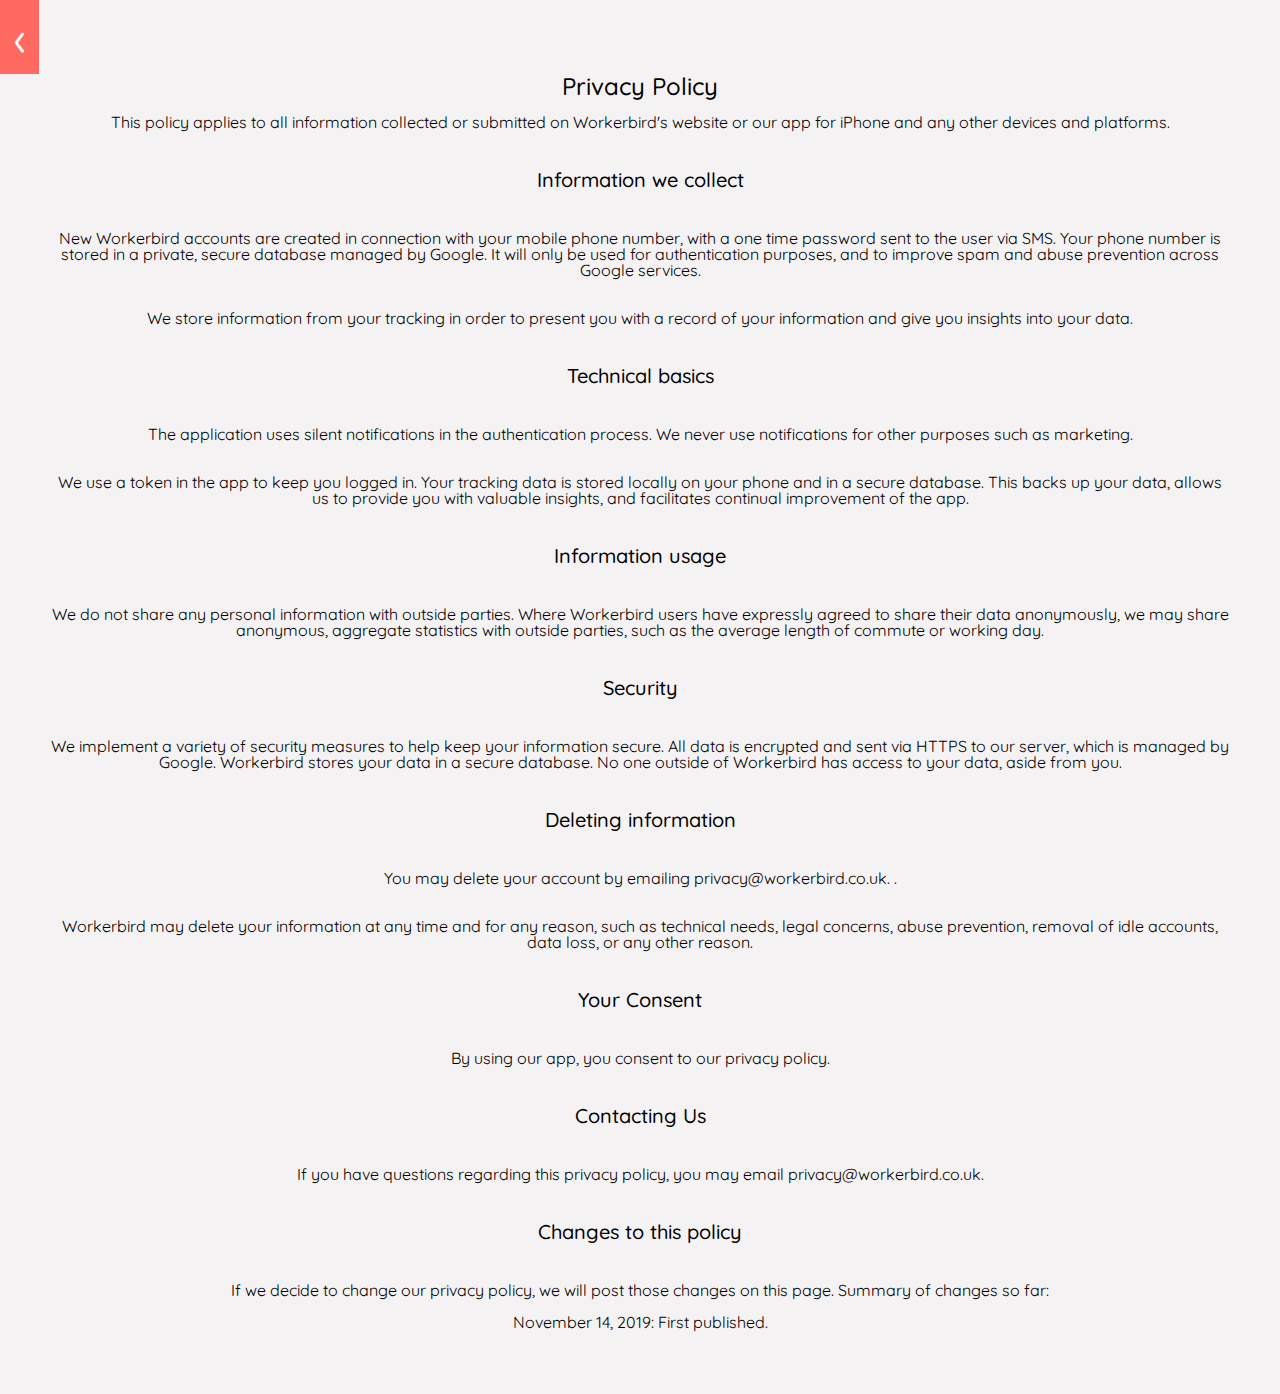
<file: privacy.html>
<!DOCTYPE html>
<html lang="en">
<head>
    <meta charset="UTF-8">
    <meta name="viewport" content="width=device-width, initial-scale=1.0">
    <meta http-equiv="X-UA-Compatible" content="ie=edge">
    <title>workerbird</title>
    <link rel="stylesheet" href="reset.css" />
    <link rel="stylesheet" href="style.css" />
    <meta name="theme-color" content="rgb(255, 105, 95)" />
    <!-- load this last -->
</head>
<body>
    <nav id="privacy-back">
        <a href="home.html" id="privacy-arrow">&#8249;</a>
    </nav>
    <main id="privacy">
        <h3 id="privacy-title">Privacy Policy</h3>
            <p>
                This policy applies to all information collected or submitted on
                Workerbird's website or our app for iPhone and any other devices and
                platforms.
            </p>
        <h3>Information we collect</h3>
            <p>
                New Workerbird accounts are created in connection with your mobile phone number, 
                with a one time password sent to the user via SMS. Your phone number is stored in a private, 
                secure database managed by Google. It will only be used for authentication purposes, and to 
                improve spam and abuse prevention across Google services.
            </p>
            <p>
                We store information from your tracking in order to present you with a record of your 
                information and give you insights into your data.
            </p>
            <h3>Technical basics</h3>
            <p>
                The application uses silent notifications in the authentication process. We never use 
                notifications for other purposes such as marketing.
            </p>
            <p>
                We use a token in the app to keep you logged in. Your tracking data is stored locally 
                on your phone and in a secure database. This backs up your data, allows us to provide you 
                with valuable insights, and facilitates continual improvement of the app.
            </p>
        <h3>Information usage</h3>
            <p>
                We do not share any personal information with outside parties. Where Workerbird users have 
                expressly agreed to share their data anonymously, we may share anonymous, aggregate statistics with 
                outside parties, such as the average length of commute or working day.
            </p>
        <h3>Security</h3>
            <p>
                We implement a variety of security measures to help keep your information secure.  All data is 
                encrypted and sent via HTTPS to our server, which is managed by Google. Workerbird stores your 
                data in a secure database. No one outside of Workerbird has access to your data, aside from you.
            </p>
        <h3>Deleting information</h3>
            <p>
                You may delete your account by emailing 
                <a href="mailto:privacy@workerbird.co.uk" id="delete">privacy@workerbird.co.uk.</a> .
            </p>
            <p>
                Workerbird may delete your information at any time and for any reason,
                such as technical needs, legal concerns, abuse prevention, removal of
                idle accounts, data loss, or any other reason.
            </p>
        <h3>Your Consent</h3>
            <p>
                By using our app, you consent to our privacy policy.
            </p>
        <h3>Contacting Us</h3>
            <p>
                If you have questions regarding this privacy policy, you may email 
                <a href="mailto:privacy@workerbird.co.uk" id="questions">privacy@workerbird.co.uk.</a> 
            </p>
        <h3>Changes to this policy</h3>
        <p>
            If we decide to change our privacy policy, we will post those changes on this page. Summary of changes so far:
        </p>
        <ul>
            <li>November 14, 2019: First published.</li>
        </ul>
    </main>
</body>
</html>
</file>
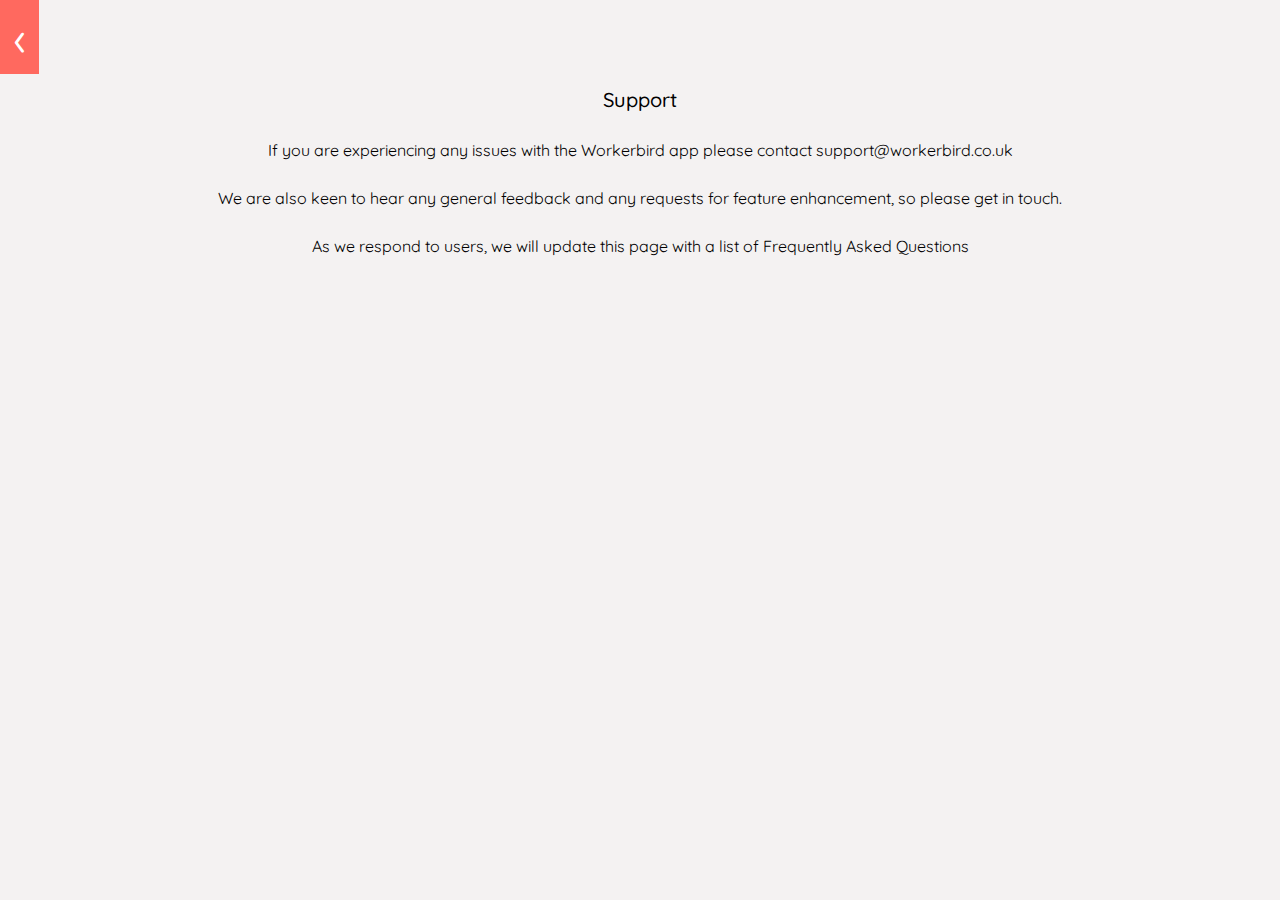
<file: support.html>
<!DOCTYPE html>
<html lang="en">
<head>
    <meta charset="UTF-8">
    <meta name="viewport" content="width=device-width, initial-scale=1.0">
    <meta http-equiv="X-UA-Compatible" content="ie=edge">
    <title>workerbird</title>
    <link rel="stylesheet" href="reset.css" />
    <link rel="stylesheet" href="style.css" />
    <meta name="theme-color" content="rgb(255, 105, 95)" />
    <!-- load this last -->
</head>
<body id="support-body">
    <nav id="privacy-back">
        <a href="home.html" id="support-arrow">&#8249;</a>
    </nav>
    <main id="support">
        <h3 id="support-title">Support</h3>
        <p>
            If you are experiencing any issues with the Workerbird app please contact 
            <a href="mailto:support@workerbird.co.uk" id="support-email">support@workerbird.co.uk</a>
        </p>
        <p>We are also keen to hear any general feedback and any requests for feature enhancement, so please get in touch.</p>
        <p>As we respond to users, we will update this page with a list of Frequently Asked Questions</p>
    </main>
</body>
</html>
</file>
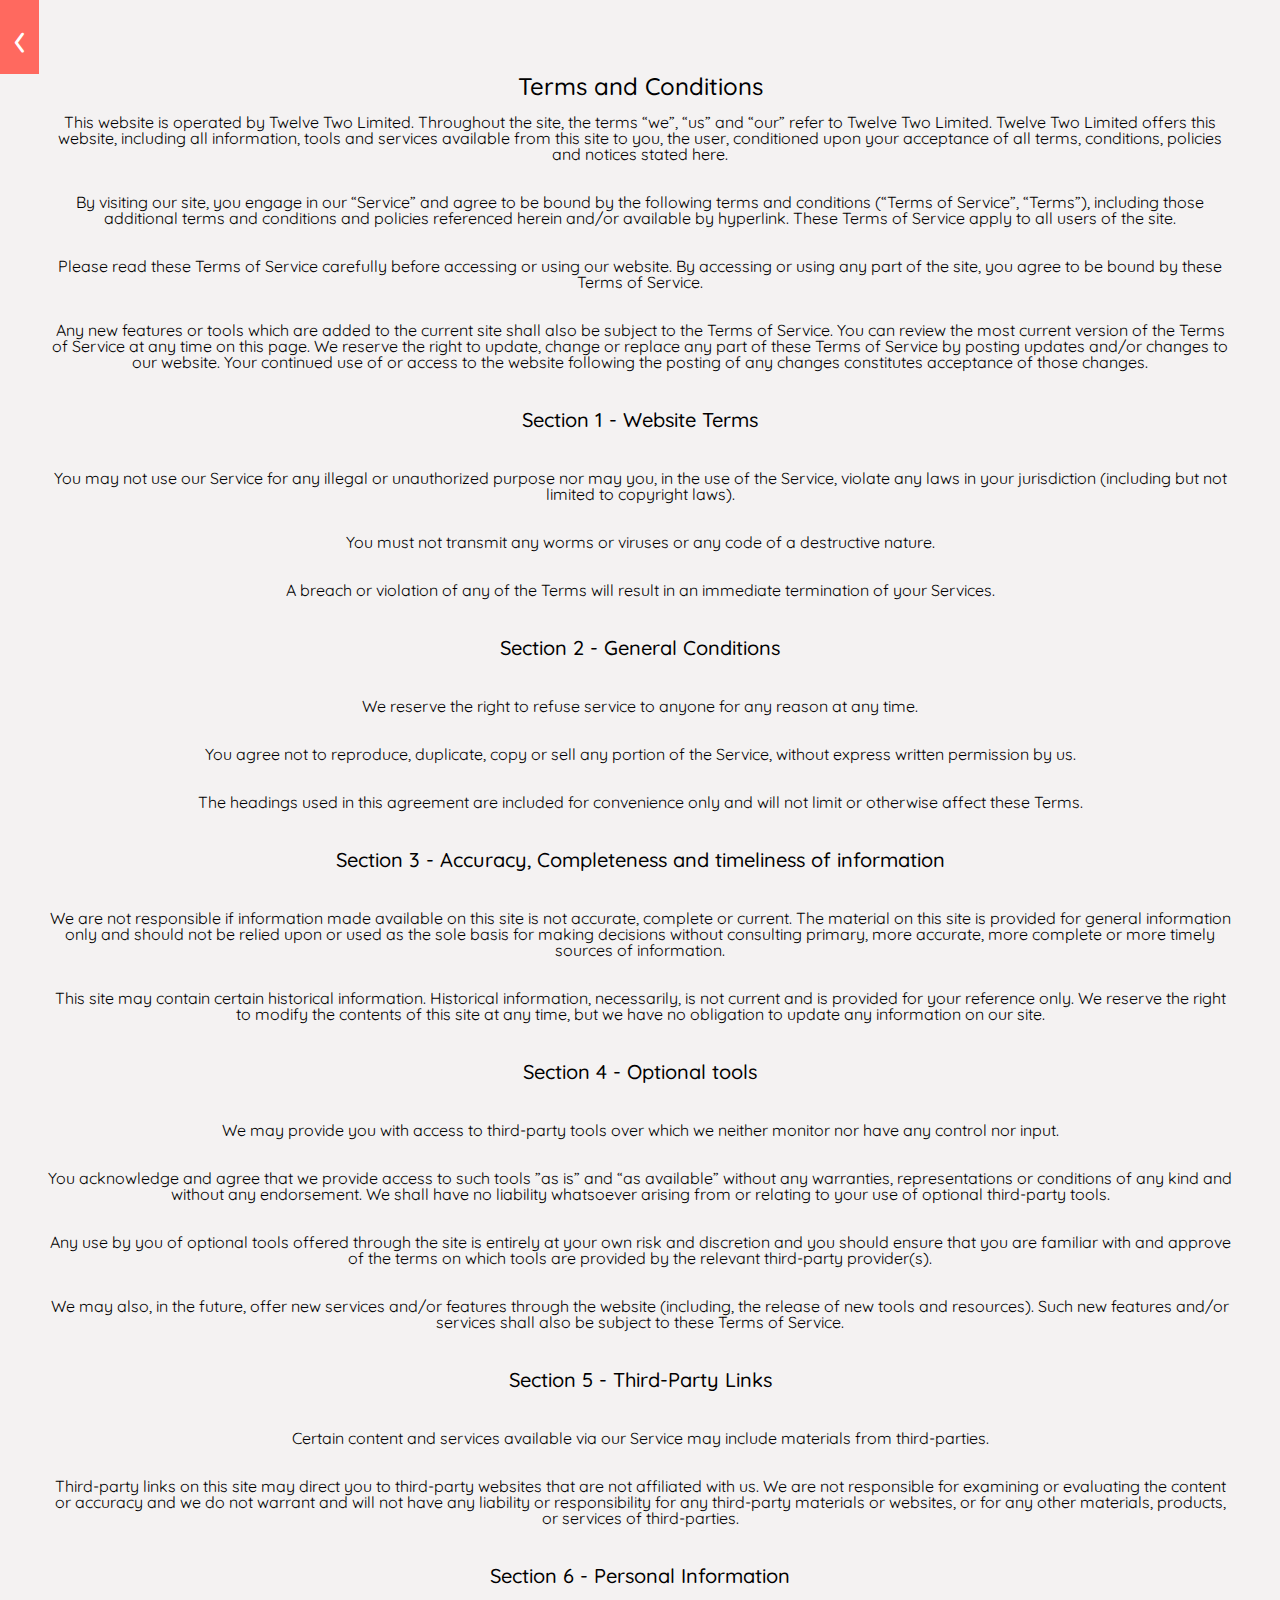
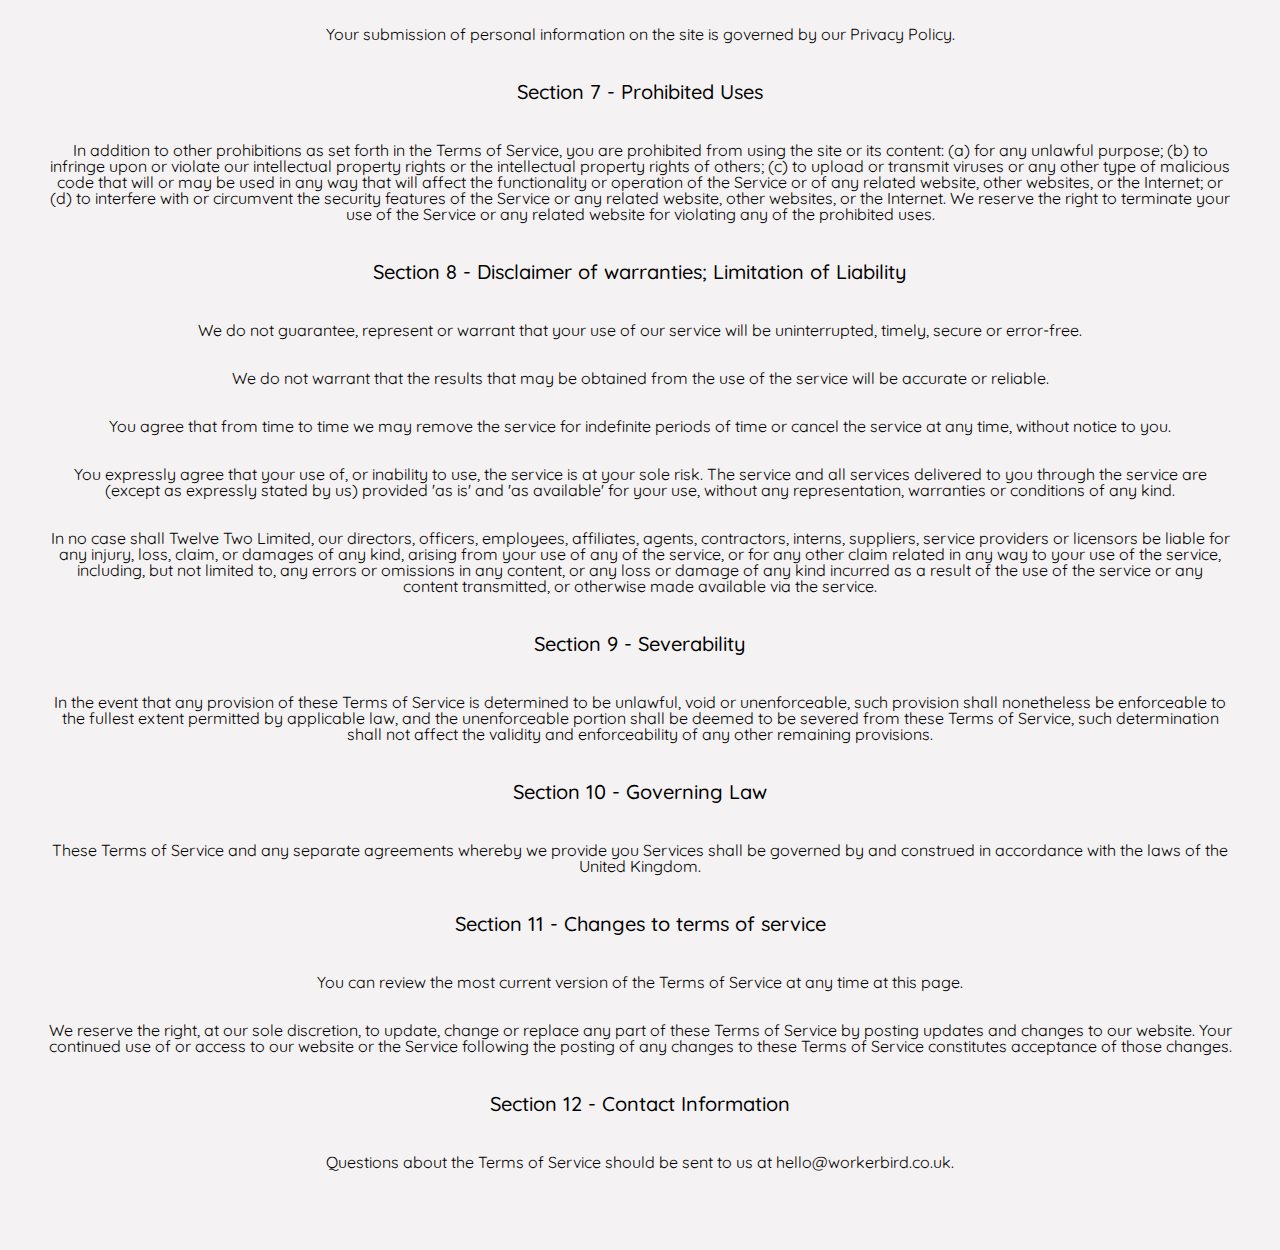
<file: terms.html>
<!DOCTYPE html>
<html lang="en">

<head>
    <meta charset="UTF-8">
    <meta name="viewport" content="width=device-width, initial-scale=1.0">
    <meta http-equiv="X-UA-Compatible" content="ie=edge">
    <title>workerbird</title>
    <link rel="stylesheet" href="reset.css" />
    <link rel="stylesheet" href="style.css" />
    <meta name="theme-color" content="rgb(255, 105, 95)" />
    <!-- load this last -->
</head>
<body>
    <nav id="terms-back">
            <a href="home.html" id="arrow">&#8249;</a>
    </nav>
    <main id="terms">
        <h3 id="terms-title">Terms and Conditions</h3>
            <p>
                This website is operated by Twelve Two Limited. Throughout the site,
                the terms “we”, “us” and “our” refer to Twelve Two Limited. Twelve Two
                Limited offers this website, including all information, tools and
                services available from this site to you, the user, conditioned upon
                your acceptance of all terms, conditions, policies and notices stated
                here.
            </p>
            <p>
                By visiting our site, you engage in our “Service” and agree to be
                bound by the following terms and conditions (“Terms of Service”,
                “Terms”), including those additional terms and conditions and policies
                referenced herein and/or available by hyperlink. These Terms of
                Service apply to all users of the site.
            </p>
            <p>
                Please read these Terms of Service carefully before accessing or using
                our website. By accessing or using any part of the site, you agree to
                be bound by these Terms of Service.
            </p>
            <p>
                Any new features or tools which are added to the current site shall
                also be subject to the Terms of Service. You can review the most
                current version of the Terms of Service at any time on this page. We
                reserve the right to update, change or replace any part of these Terms
                of Service by posting updates and/or changes to our website. Your
                continued use of or access to the website following the posting of any
                changes constitutes acceptance of those changes.
            </p>
        <h3>Section 1 - Website Terms</h3>
            <p>
                You may not use our Service for any illegal or unauthorized purpose
                nor may you, in the use of the Service, violate any laws in your
                jurisdiction (including but not limited to copyright laws).
            </p>
            <p>
                You must not transmit any worms or viruses or any code of a
                destructive nature.
            </p>
            <p>
                A breach or violation of any of the Terms will result in an immediate
                termination of your Services.
            </p>
        <h3>Section 2 - General Conditions</h3>
            <p>
                We reserve the right to refuse service to anyone for any reason at any
                time.
            </p>
            <p>
                You agree not to reproduce, duplicate, copy or sell any portion of the
                Service, without express written permission by us.
            </p>
            <p>
                The headings used in this agreement are included for convenience only
                and will not limit or otherwise affect these Terms.
            </p>
        <h3>
            Section 3 - Accuracy, Completeness and timeliness of information
        </h3>
            <p>
                We are not responsible if information made available on this site is
                not accurate, complete or current. The material on this site is
                provided for general information only and should not be relied upon or
                used as the sole basis for making decisions without consulting
                primary, more accurate, more complete or more timely sources of
                information.
            </p>
            <p>
                This site may contain certain historical information. Historical
                information, necessarily, is not current and is provided for your
                reference only. We reserve the right to modify the contents of this
                site at any time, but we have no obligation to update any information
                on our site.
            </p>
        <h3>Section 4 - Optional tools</h3>
            <p>
                We may provide you with access to third-party tools over which we
                neither monitor nor have any control nor input.
            </p>
            <p>
                You acknowledge and agree that we provide access to such tools ”as is”
                and “as available” without any warranties, representations or
                conditions of any kind and without any endorsement. We shall have no
                liability whatsoever arising from or relating to your use of optional
                third-party tools.
            </p>
            <p>
                Any use by you of optional tools offered through the site is entirely
                at your own risk and discretion and you should ensure that you are
                familiar with and approve of the terms on which tools are provided by
                the relevant third-party provider(s).
            </p>
            <p>
                We may also, in the future, offer new services and/or features through
                the website (including, the release of new tools and resources). Such
                new features and/or services shall also be subject to these Terms of
                Service.
            </p>
        <h3>Section 5 - Third-Party Links</h3>
            <p>
                Certain content and services available via our Service may include
                materials from third-parties.
            </p>
            <p>
                Third-party links on this site may direct you to third-party websites
                that are not affiliated with us. We are not responsible for examining
                or evaluating the content or accuracy and we do not warrant and will
                not have any liability or responsibility for any third-party materials
                or websites, or for any other materials, products, or services of
                third-parties.
            </p>
        <h3>Section 6 - Personal Information</h3>
            <p>
                Your submission of personal information on the site is governed by our
                <a href="privacy.html" id="policy-link">Privacy Policy</a>.
            </p>
        <h3>Section 7 - Prohibited Uses</h3>
            <p>
                In addition to other prohibitions as set forth in the Terms of
                Service, you are prohibited from using the site or its content: (a)
                for any unlawful purpose; (b) to infringe upon or violate our
                intellectual property rights or the intellectual property rights of
                others; (c) to upload or transmit viruses or any other type of
                malicious code that will or may be used in any way that will affect
                the functionality or operation of the Service or of any related
                website, other websites, or the Internet; or (d) to interfere with or
                circumvent the security features of the Service or any related
                website, other websites, or the Internet. We reserve the right to
                terminate your use of the Service or any related website for violating
                any of the prohibited uses.
            </p>
        <h3>Section 8 - Disclaimer of warranties; Limitation of Liability</h3>
            <p>
                We do not guarantee, represent or warrant that your use of our service
                will be uninterrupted, timely, secure or error-free.
            </p>
            <p>
                We do not warrant that the results that may be obtained from the use
                of the service will be accurate or reliable.
            </p>
            <p>
                You agree that from time to time we may remove the service for
                indefinite periods of time or cancel the service at any time, without
                notice to you.
            </p>
            <p>
                You expressly agree that your use of, or inability to use, the service
                is at your sole risk. The service and all services delivered to you
                through the service are (except as expressly stated by us) provided
                'as is' and 'as available' for your use, without any
                representation, warranties or conditions of any kind.
            </p>
            <p>
                In no case shall Twelve Two Limited, our directors, officers,
                employees, affiliates, agents, contractors, interns, suppliers,
                service providers or licensors be liable for any injury, loss, claim,
                or damages of any kind, arising from your use of any of the service,
                or for any other claim related in any way to your use of the service,
                including, but not limited to, any errors or omissions in any content,
                or any loss or damage of any kind incurred as a result of the use of
                the service or any content transmitted, or otherwise made available
                via the service.
            </p>
        <h3>Section 9 - Severability</h3>
            <p>
                In the event that any provision of these Terms of Service is
                determined to be unlawful, void or unenforceable, such provision shall
                nonetheless be enforceable to the fullest extent permitted by
                applicable law, and the unenforceable portion shall be deemed to be
                severed from these Terms of Service, such determination shall not
                affect the validity and enforceability of any other remaining
                provisions.
            </p>
        <h3>Section 10 - Governing Law</h3>
            <p>
                These Terms of Service and any separate agreements whereby we provide
                you Services shall be governed by and construed in accordance with the
                laws of the United Kingdom.
            </p>
        <h3>Section 11 - Changes to terms of service</h3>
            <p>
                You can review the most current version of the Terms of Service at any
                time at this page.
            </p>
            <p>
                We reserve the right, at our sole discretion, to update, change or
                replace any part of these Terms of Service by posting updates and
                changes to our website. Your continued use of or access to our website
                or the Service following the posting of any changes to these Terms of
                Service constitutes acceptance of those changes.
            </p>
        <h3>Section 12 - Contact Information</h3>
            <p>
                Questions about the Terms of Service should be sent to us at
                <a href="mailto:hello@workerbird.co.uk" id="terms-contact">hello@workerbird.co.uk</a>.
            </p>
    </main>
</body>
</html>
</file>
<file: style.css>
@import url('https://fonts.googleapis.com/css?family=Muli|Quicksand:400,500');

html {
  scroll-behavior: smooth;
}

body {
  font-family: Quicksand;
  box-sizing: border-box;
  font-weight: 400;
  font-size: 16px;
  width: 100%;
  margin: 0;
  padding: 0;
}

#nav {
  height: 51px;
  background-color: rgb(255, 105, 95);
  width: 100%;
  top: 0;
  left: 0;
  position: fixed;
  z-index: 10;
}

#nav__menu-icon {
  margin: 1rem 0.5rem 1rem 0;
}

#hero {
  padding-top: 51px;
  padding-bottom: 2rem;
  display: flex;
  flex-direction: column;
  justify-content: space-around;
  background-color: rgb(255, 105, 95);
}

#hero__logo,
#hero__arrow {
  flex-direction: column;
  display: flex;
  align-items: center;
  justify-content: center;
  max-height: 250px;
}

#logo__img,
#logo__title {
  margin: 0 2rem;
  max-width: 250px;
}

#logo__arrow {
  width: 3rem;
}

#summary {
  background-color: rgb(244, 242, 242);
}

#bullet_bold {
  font-weight: 500;
}

h2 {
  text-align: center;
  font-size: 1.5rem;
  font-weight: 500;
  padding: 2rem 0;
}

h3 {
  text-align: center;
  font-size: 1.25rem;
  font-weight: 500;
  padding: 1.5rem 0;
}

a {
  text-decoration: none;
  color: inherit;
}

nav a:focus {
  text-decoration: underline;
}

#features__content,
#get-involved__content,
#contact__content,
#supported-by__content {
  text-align: center;
  padding: 2rem 2rem 4rem 2rem;
}

#summary__content,
#summary_bullets,
#get-involved__content {
  color: rgb(45, 45, 45);
}

#summary_bullets {
  text-align: center;
  padding: 2rem 2rem 2rem 2rem;
}

#summary__content {
  text-align: center;
  padding: 2rem 2rem 0rem 2rem;
}

#features__content,
#contact__content,
#supported-by__content {
  color: rgb(244, 242, 242);
}

#contact__cta {
  padding: 2rem 0 0 0;
  margin-bottom: 0.75rem;
}

#contact__cta a {
  padding-bottom: 0.5rem;
  border-bottom: 2px solid rgb(244, 242, 242);
}

#features {
  background-color: rgb(80, 188, 189);
}

#get-involved {
  background-color: rgb(244, 242, 242);
}

#get-involved__button {
  display: inline-block;
  margin-top: 1.5rem;
  padding: 0.5rem 2rem;
  color: rgb(244, 242, 242);
  font-weight: 500;
  background-color: rgb(80, 188, 189);
}

#contact {
  background-color: rgb(79, 86, 157);
}

#supported-by {
  background-color: rgb(244, 242, 242);
}

#supported-by h2 {
  color: rgb(45, 45, 45);
}

.supported-by__logo img {
  width: 200px;
  display: block;
  margin: 0 auto;
}

.bgv__logo {
  filter: invert(1);
}

#supported-by__logos {
  display: flex;
  flex-direction: column;
  justify-content: space-around;
  align-items: center;
  width: 100%;
}

footer {
    height: 51px;
    background-color: rgb(255, 105, 95);
    width: 100%;
    bottom: 0;
    left: 0;
    z-index: 10;
}

#terms,
#terms-back,
#privacy,
#privacy-back,
#support-body,
#support-back {
    background-color: rgb(244, 242, 242)
}

#terms,
#privacy,
#support {
  text-align: center;
  padding: 0rem 2rem 4rem 2rem;
}

#terms-title,
#privacy-title {
  padding: 0;
  font-size: 1.5rem;
}

#support-title {
  padding: 1rem;
}

#terms p,
#privacy p,
#support p {
  padding: 1rem;
}

#policy-link:hover,
#terms-contact:hover,
#support-email:hover,
#delete:hover,
#questions:hover {
  text-decoration: underline
}

#arrow,
#privacy-arrow,
#support-arrow {
  display: inline-block;
  padding: 1%;
  color: black;
  font-size: 3rem;
}

#arrow:hover,
#privacy-arrow:hover,
#support-arrow:hover {
  background-color:rgb(255, 105, 95);
  color: #ffff
}

@media screen and (min-width: 450px) {
  #supported-by__logos {
    flex-direction: row;
  }
}

@media screen and (max-width: 450px) {
  #menu--toggle {
    display: block;
    position: fixed;
    top: 1rem;
    right: 1rem;
    z-index: 1;
    -webkit-user-select: none;
    user-select: none;
  }

  #menu--toggle input {
    display: block;
    width: 40px;
    height: 32px;
    position: absolute;
    top: -10px;
    left: -10px;
    cursor: pointer;
    opacity: 0; /* hide this */
    z-index: 20; /* and place it over the hamburger */
    -webkit-touch-callout: none;
  }

  #menu--toggle span {
    display: block;
    width: 33px;
    height: 4px;
    margin-bottom: 5px;
    position: relative;
    background: rgb(244, 242, 242);
    border-radius: 3px;
    z-index: 1;
    transform-origin: 4px 0px;
    transition: transform 0.5s cubic-bezier(0.77, 0.2, 0.05, 1),
      background 0.5s cubic-bezier(0.77, 0.2, 0.05, 1), opacity 0.55s ease;
  }

  #menu--toggle span:first-child {
    transform-origin: 0% 0%;
  }

  #menu--toggle span:nth-last-child(2) {
    transform-origin: 0% 100%;
  }

  #menu--toggle input:checked ~ span {
    opacity: 1;
    transform: rotate(45deg) translate(-2px, -1px);
    background: rgb(244, 242, 242);
  }

  #menu--toggle input:checked ~ span:nth-last-child(3) {
    opacity: 0;
    transform: rotate(0deg) scale(0.2, 0.2);
  }

  #menu--toggle input:checked ~ span:nth-last-child(2) {
    transform: rotate(-45deg) translate(0, -1px);
  }

  #menu {
    position: absolute;
    width: 101vw;
    height: 1000vh;
    margin: -100px 50px 0 50px;
    padding-top: 125px;
    color: rgb(244, 242, 242);
    background-color: rgb(255, 105, 95);
    list-style-type: none;
    -webkit-font-smoothing: antialiased;
    transform-origin: 0% 0%;
    transform: none;
    transition: transform 0.5s cubic-bezier(0.77, 0.2, 0.05, 1);
  }

  #menu li {
    padding: 1.5rem;
    font-size: 22px;
    text-align: center;
  }

  #menu li:hover {
    color: rgb(255, 105, 95);
    background: rgb(244, 242, 242);
  }

  footer {
    height: 2%;
  }

  #footer-menu {
    color: rgb(244, 242, 242);
  }

  #footer-menu li {
    padding: 0.5rem;
    font-size: 22px;
    text-align: center;
  }

  #footer-menu li:hover {
    text-decoration: underline;
  }

  #menu--toggle input:checked ~ ul {
    transform: translate(-100%, 0);
  }

  #arrow,
  #privacy-arrow {
    display: inline-block;
    padding: 5%;
    color: black;
    font-size: 3rem;
  }
}

@media screen and (min-width: 450px) {
  #menu__checkbox,
  #menu--toggle span {
    display: none;
  }
  #nav {
    display: flex;
    justify-content: center;
    align-items: center;
  }
  #menu,
  #footer-menu {
    color: rgb(244, 242, 242);
    position: static;
    display: flex;
    flex-direction: row;
    justify-content: center;
    align-items: center;
    margin: 0;
    border: 0;
    padding: 0;
    transform: none;
    width: 100%;
    height: 100%;
  }

  #menu li,
  #footer-menu li {
    padding: 0.5rem 1rem;
    font-weight: 500;
  }

  #menu li:hover,
  #footer-menu li:hover {
    text-decoration: underline;
  }
}



/*
*   CAROUSEL STYLING
*   class names mostly flickity default: https://flickity.metafizzy.co/options.html
*/

/* main carousel styling */
.carousel {
  height: 425px;
}

.carousel-cell {
  width: 90%;
  height: 100%;
  margin: 0 2rem;
  display: flex;
  align-items: center;
  justify-content: center;
  flex-direction: column;
}

/* carousel element styling */
.carousel-cell .carousel__feature-title,
.carousel-cell .carousel__feature-title--desktop {
  font-weight: 700;
  margin: 0.25rem 0 1rem 0;
  align-self: flex-start;
  font-size: 1.3rem;
  letter-spacing: 2px;
  line-height: 1.3rem;
}

.carousel-cell .carousel__feature-title--desktop {
  text-align: left;
}

.carousel__feature-title {
  display: flex;
  text-align: center;
  font-weight: 700;
}

.carousel-cell .carousel__feature-desc {
  text-align: left;
}

.carousel-cell hr {
  width: 100%;
  height: 0.5rem;
  margin: 0.5rem;
  border: none;
  border-top: 2px solid rgb(244, 242, 242);
}

.carousel-cell .carousel__icons {
  display: block;
  filter: invert(1);
  width: 6rem;
}

.carousel__screenshot {
  display: block;
  height: 325px;
  margin-bottom: 1rem;
}

.carousel__features {
  display: none;
}

/* prev/next button styling */

.flickity-button:focus {
  outline: none;
  box-shadow: 0 0 0 0.25rem rgb(255, 105, 95);
}

.flickity-button {
  display: none;
  background: rgb(244, 242, 242);
}

.flickity-button:hover {
  background: rgb(255, 105, 95);
}

.flickity-prev-next-button {
  width: 2.5rem;
  height: 2.5rem;
  border-radius: 4px;
}

.flickity-button-icon {
  fill: rgb(80, 188, 189);
}

/* carousel dots styling */

.flickity-page-dots {
  bottom: -2rem;
}

.flickity-page-dots .dot {
  width: 8px;
  height: 8px;
  opacity: 1;
  background: rgb(244, 242, 242);
  margin: 0 0.5rem;
}

.flickity-page-dots .dot.is-selected {
  background: rgb(255, 105, 95);
}

/* Media queries */

@media screen and (min-width: 450px) {
  #summary__content p,
  #summary_bullets li,
  #get-involved__content p,
  #contact__content p,
  #supported-by__content p {
    max-width: 450px;
    margin: 0 auto;
    font-size: 1.1rem;
    line-height: 1.4rem;
  }

  h2 {
    text-align: center;
    max-width: 450px;
    margin: 0 auto;
    font-size: 2rem;
    font-weight: 500;
    padding: 2rem 0;
  }

  .carousel {
    height: 450px;
  }

  .carousel__feature-title {
    display: none;
  }
  .carousel__feature-title--desktop {
    text-align: center;
  }
  .carousel-cell {
    display: flex;
    flex-direction: row;
  }
  .carousel__features {
    display: flex;
    flex-direction: column;
    width: 250px;
    align-items: center;
    margin: 2rem 5rem;
    margin-left: 0;
  }

  .carousel__screenshot {
    height: 400px;
  }
}

@media screen and (min-width: 700px) {
  .flickity-prev-next-button.previous {
    left: -1rem;
    display: block;
  }
  .flickity-prev-next-button.next {
    right: -1rem;
    display: block;
  }
}

@media screen and (min-width: 900px) {
  .flickity-prev-next-button.previous {
    left: 7rem;
  }
  .flickity-prev-next-button.next {
    right: 7rem;
  }
}

.workerbird__black {
  height: 100px;
  filter: invert(1);
  padding: 0 1rem 2rem 1rem;
}

.workerbird__white {
  width: 100px;
  padding: 0 1rem 2rem 1rem;
}
</file>
